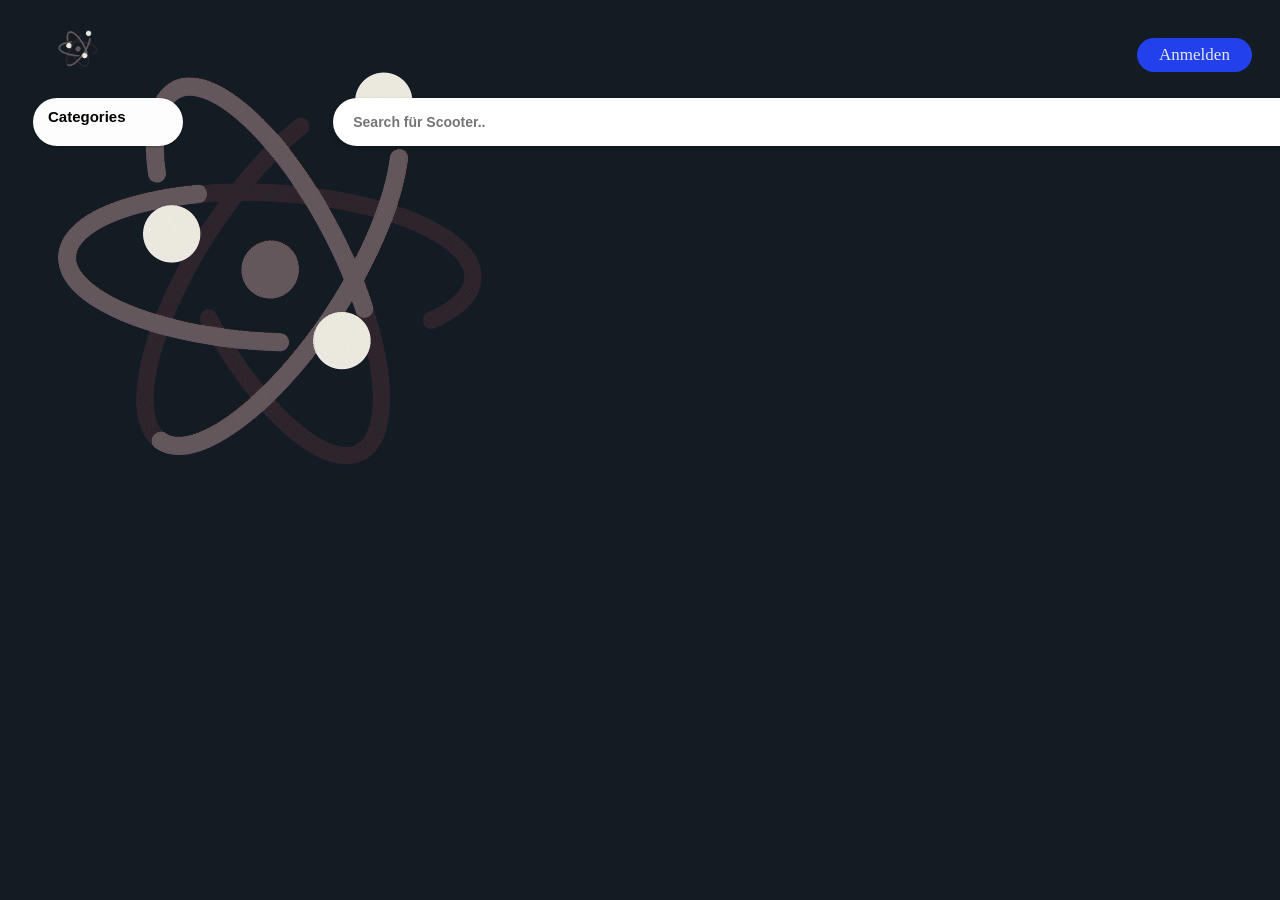
<file: e-scooter-fetures-miro/header/header.html>
<html>
    <head>
        <!---//TODO-->
        <link rel="stylesheet" href="https://cdnjs.cloudflare.com/ajax/libs/font-awesome/4.7.0/css/font-awesome.min.css">
        <link rel="stylesheet" href="../header/header.css">
    </head>
        <body>
            <a class="CompanyLogo" href="../index.html"> 
                <img class="CompanyLogo" src="../Images/CompanyLogo.gif" alt="Company Logo">
            </a>
            <a class="login" href=" " target="_top">Anmelden</a>
           
            <div class="bar">
                <div class="Categoriesbar">
                    <h3 class="Categories">Categories</h3>
                </div>
                   <div class="searchbar">
                       <form action="/action_page.php">
                           <input type="text" placeholder="Search f&uuml;r Scooter.." name="search">
                          <!-- <svg height="24px" width="50px" viewBox="0 0 24 24" xmlns="http://www.w3.org/2000/svg">
                               <path fill="rgba(51, 51, 51, 1)" fill-rule="evenodd" clip-rule="evenodd" d="M6.29289 6.29289C6.68342 5.90237 7.31658 5.90237 7.70711 6.29289L12 10.5858L16.2929 6.29289C16.6834 5.90237 17.3166 5.90237 17.7071 6.29289C18.0976 6.68342 18.0976 7.31658 17.7071 7.70711L13.4142 12L17.7071 16.2929C18.0976 16.6834 18.0976 17.3166 17.7071 17.7071C17.3166 18.0976 16.6834 18.0976 16.2929 17.7071L12 13.4142L7.70711 17.7071C7.31658 18.0976 6.68342 18.0976 6.29289 17.7071C5.90237 17.3166 5.90237 16.6834 6.29289 16.2929L10.5858 12L6.29289 7.70711C5.90237 7.31658 5.90237 6.68342 6.29289 6.29289Z">
                               </path>
                            </svg>-->
                        </form>
                    </div>       
             </div>
      </body>
</html>
</file>
<file: e-scooter-fetures-miro/header/header.css>
body {
 
   background-image: url('../Images/backgroundimg.gif');
  background-repeat: no-repeat;
  background-attachment: fixed;
  background-size: fill;
  background-color: #131b23;
  min-height: auto;
  
  
  }

a.login{
  float: right;
  display: block;
  color: #e6e6e6;
  text-align: center;
  width: 75px;
  background-color: rgb(34, 65, 236);
  padding: 7px 20px;
  margin-right: 20px;
  margin-top: 30px;
  text-decoration: none;
  font-size: 17px;
  border-radius: 25px;
}

img.CompanyLogo{
  padding: 6px 25px;
  margin-top: 10px;
  margin-left: 20px;
  width: 50px;
}
 
.bar {
margin:18px 25px;
height: 48px;
display: flex;
width: 150;
}
 
.Categoriesbar {
  margin:0px 0px;
  height: 48px;
  padding: 0px 15px;
  width: 150;
  background: rgb(253, 253, 253);
  border-radius: 24px;
  box-shadow: rgb(0 0 0 / 10%) 0px 2px , rgb(0 0 0 / 10%) 0px 0px 3px;
  display: flex;
}
.Categoriesbar h3{
    margin-top: 10px;
    font-family: Inter, sans-serif;
    font-size :15px;
    font-variant-caps :normal;
    font-variant-east-asian :normal;
    font-variant-ligatures :normal;
    font-variant-numeric :normal;
    font-weight :800;
 }
.searchbar form{
  height: 48px;
  padding: 0px 240px;
  padding-right: 20px;
  width: 500px;
  margin-top: 15px;
   display: flex;
   align-items: center;
  position:  unset;
   flex: 0 0 auto;
    border-radius: 24px;
    background-color: rgb(255, 255, 255);
 }
.searchbar input{
  height: 48px;
  width: 500%;
  border-radius:24px ;
  color: rgb(51, 51, 51);
  margin-top: 0px;
  border: none;
  padding-left: -5px;
  margin-left: -6cm;
  margin-right: -7.5cm;
  background-color:  rgb(255, 255, 255);
  outline: transparent;
  font-family: Inter, sans-serif;  
  font-size: 14px;
  font-weight: 800;
 }
 .searchbar{
  align-items: center;
   background-color: rgb(255, 255, 255);
  border-radius: 24px;
  box-shadow: rgba(0, 0, 0, 0.13) 0px 2px 5px 0px, rgba(0, 0, 0, 0.05) 0px 0px 3px 0px;
  box-sizing: border-box;
  color :rgb(34, 34, 34);
  cursor :text;
  display: flex;
  width: 500px;
  height: 48px;
  line-height: 16px;
  margin-bottom :10px;
  margin-left: 300px;
  margin-right: 1px;
  padding-bottom: 0px;
  padding: 0px 0px;
  padding-left: 5px;
  padding-right: 28.5cm;
  padding-top: 0px;
  position :absolute;
 }
</file>
